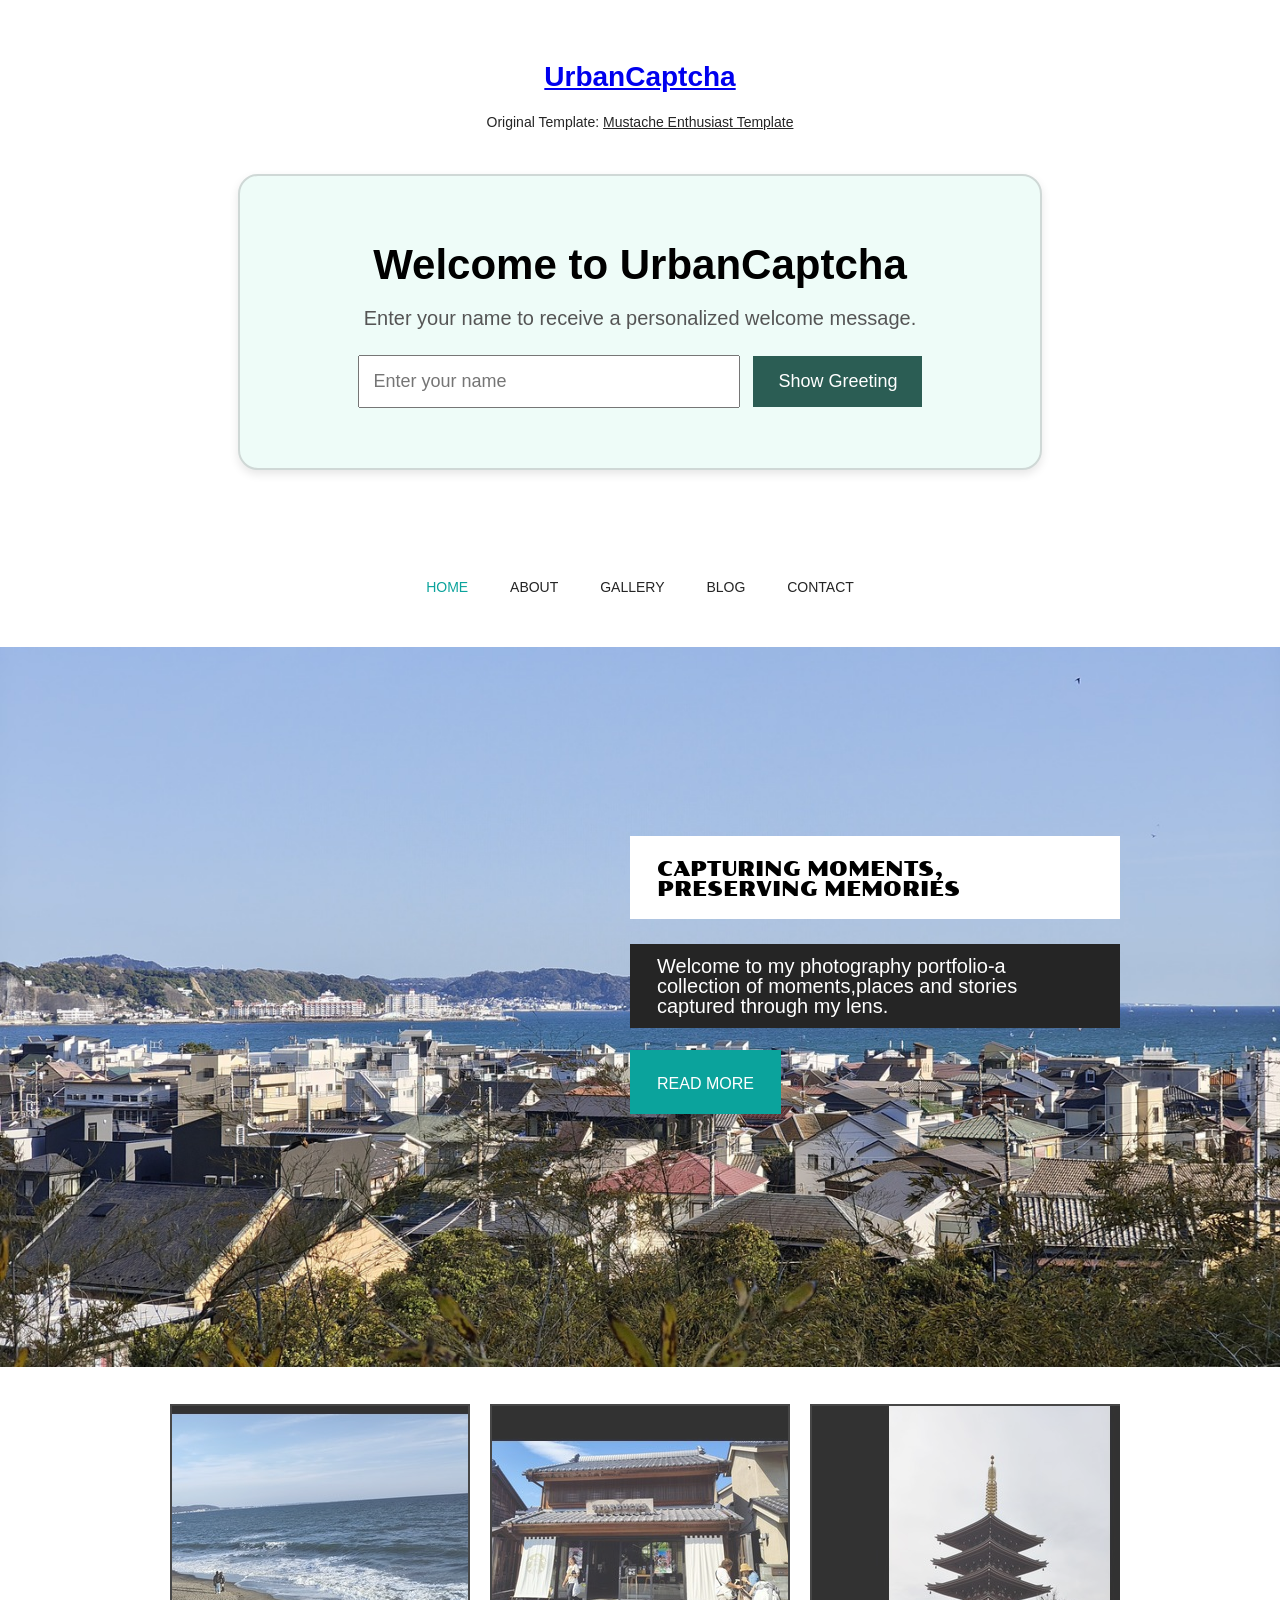
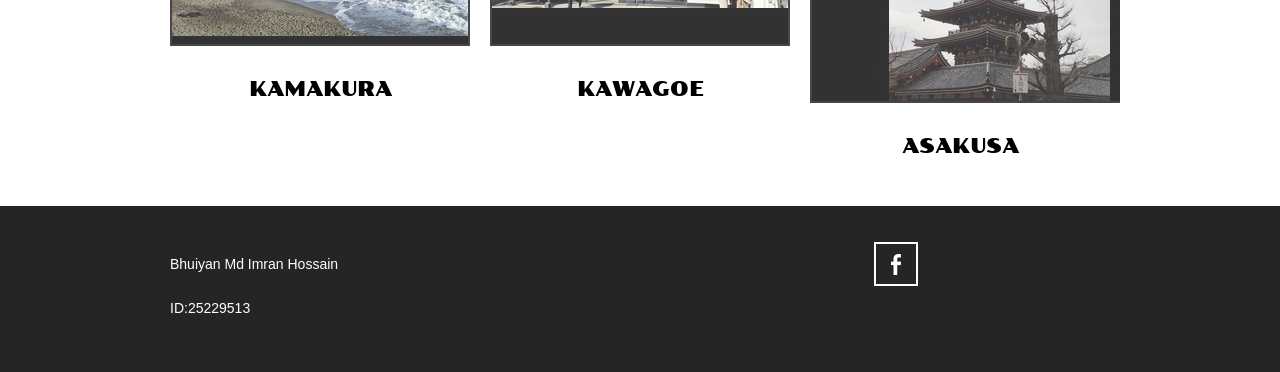
<file: index.html>
<!doctype html>
<!-- Website Template by freewebsitetemplates.com -->
<html>
<head>
	<meta charset="UTF-8">
	<meta name="viewport" content="width=device-width, initial-scale=1.0">
	<title>UrbanCaptcha | Photography Portfolio</title>
	<link rel="stylesheet" type="text/css" href="css/style.css">
	<link rel="stylesheet" type="text/css" href="css/mobile.css" media="screen and (max-width : 568px)">
	<script type="text/javascript" src="js/mobile.js"></script>
</head>
<body>
	<div id="header">
		<a href="index.html" class="logo">
					<h1> UrbanCaptcha</h1>

		</a>
		<p class="template-link">
		     Original Template:
			 <a href="https://freewebsitetemplates.com/preview/mustacheenthusiast/index.html" target="_blank">
			 Mustache Enthusiast Template
			 </a>
			</p>
		 <div class="welcome-box">
    <h1>Welcome to UrbanCaptcha</h1>

    <p>Enter your name to receive a personalized welcome message.</p>

    <div class="input-area">
        <input type="text" id="nameInput" placeholder="Enter your name">
        <button onclick="showMessage()">Show Greeting</button>
    </div>

    <p id="message"></p>
</div>

    <script>
        function showMessage() {
            let name = document.getElementById("nameInput").value;

            document.getElementById("message").innerHTML =
                "Hello, " + name + "! Welcome to UrbanCaptcha.";
        }
    </script>
	
	<br>
	
		<ul id="navigation">
			<li class="selected">
				<a href="index.html">home</a>
			</li>
			<li>
				<a href="about.html">about</a>
			</li>
			<li>
				<a href="gallery.html">gallery</a>
			</li>
			<li>
				<a href="blog.html">blog</a>
			</li>
			<li>
				<a href="contact.html">contact</a>
			</li>
		
		</ul>
	</div>
	<div id="body">
		<div id="featured">
			<img src="images/IMG_20260403_154926796[1].jpg" alt="">
			<div>

				<h2>Capturing Moments, Preserving Memories</h2>
				<span>Welcome to my photography portfolio-a collection of moments,places and stories captured through my lens.</span>
				
				<a href="blog-single-post.html" class="more">read more</a>
			</div>
		</div>
		<ul>
			<li>
				<a href="gallery.html">
					<img src="images/Kamakura5_(1)[1].jpg" alt="">
					<span>Kamakura</span>
				</a>
			</li>
			<li>
				<a href="gallery.html">
					<img src="images/Kawagoe H.jpg" alt="">
					<span>Kawagoe</span>
				</a>
			</li>
			<li>
				<a href="gallery.html">
					<img src="images/Asakusa.jpg" alt="">
					<span>Asakusa</span>
				</a>
			</li>
		</ul>
	</div>
	<div id="footer">
		<div>
			<p>Bhuiyan Md Imran Hossain<br>ID:25229513</p>
			<ul>
				
				<li>
					<a href="http://freewebsitetemplates.com/go/facebook/" id="facebook">facebook</a>
				</li>
			
			</ul>
		</div>
	</div>
</body>
</html>
</file>
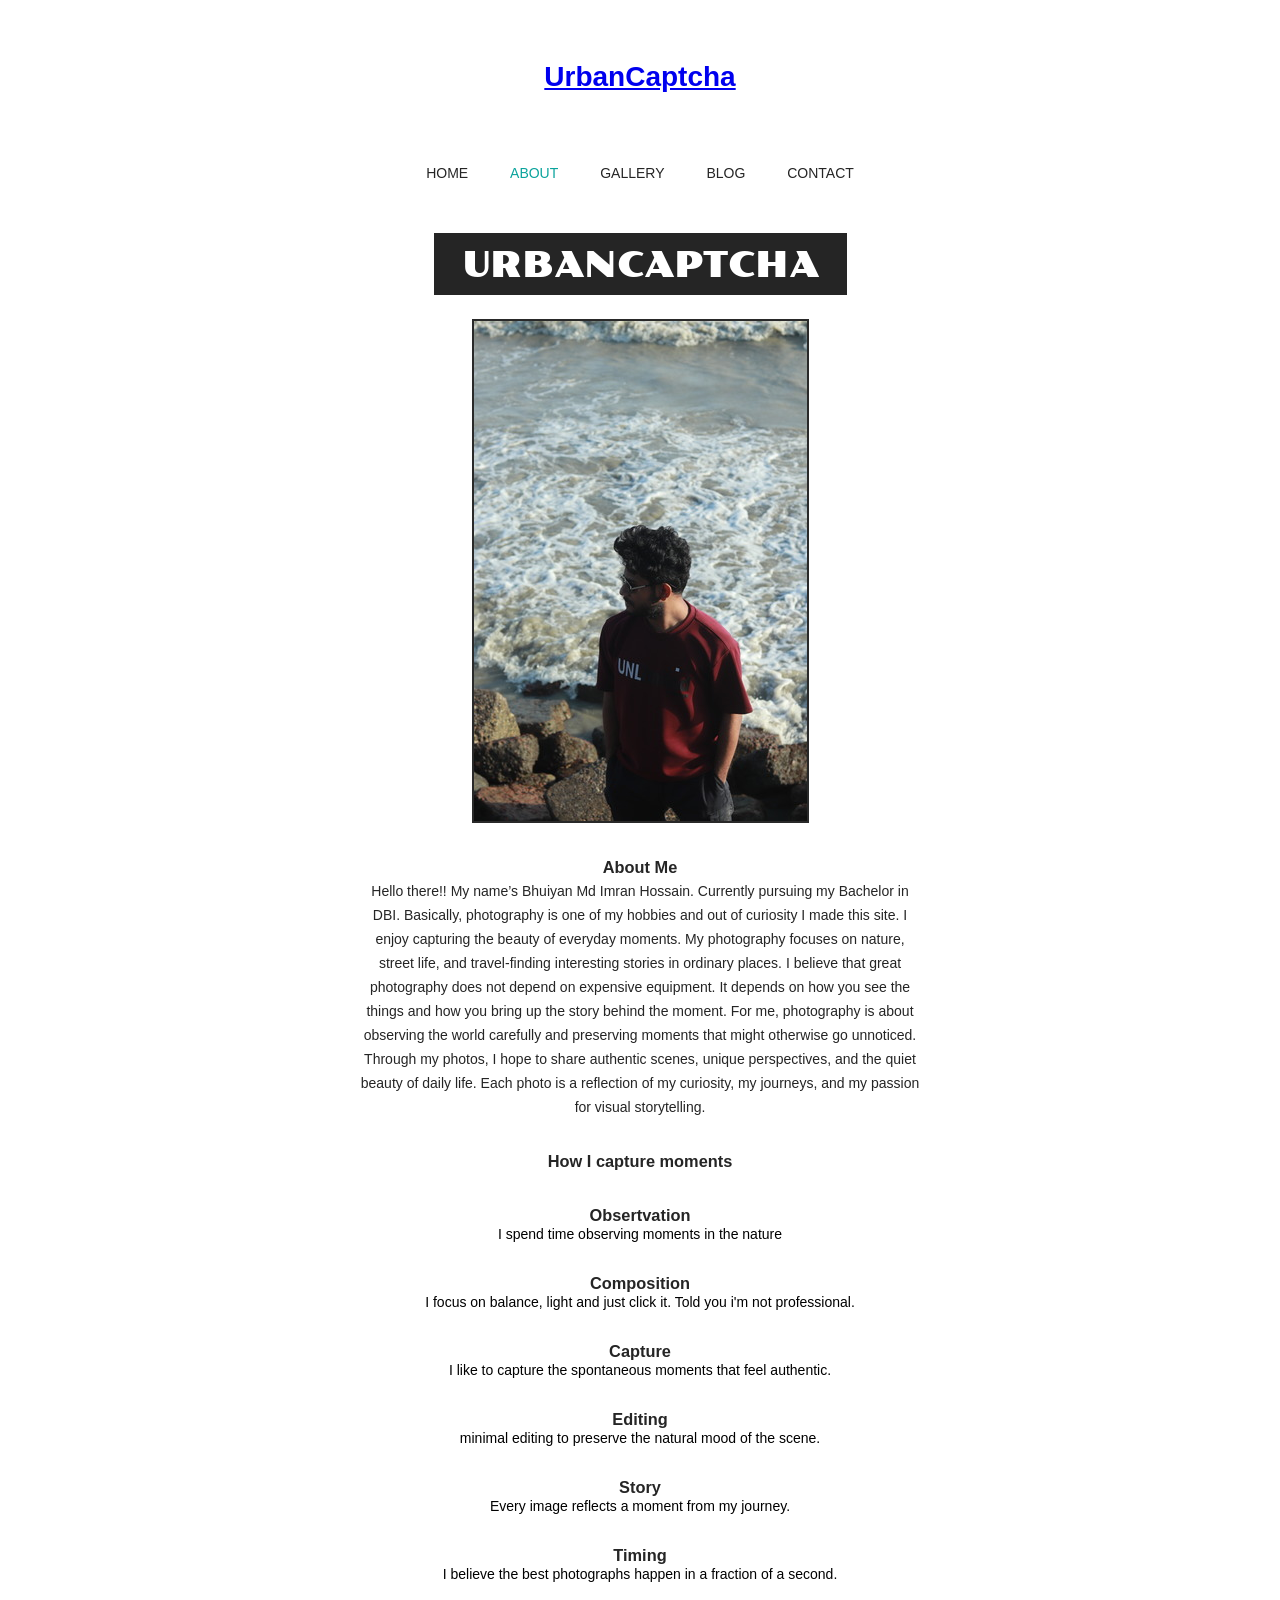
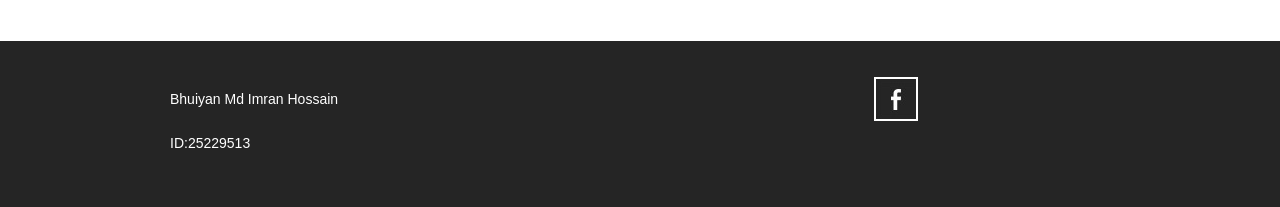
<file: about.html>
<!doctype html>
<!-- Website Template by freewebsitetemplates.com -->
<html>
<head>
	<meta charset="UTF-8">
	<meta name="viewport" content="width=device-width, initial-scale=1.0">
	<title>About</title>
	<link rel="stylesheet" type="text/css" href="css/style.css">
	<link rel="stylesheet" type="text/css" href="css/mobile.css" media="screen and (max-width : 568px)">
	<script type="text/javascript" src="js/mobile.js"></script>
</head>
<body>
	<div id="header">
		<a href="index.html" class="logo">
		<h1> UrbanCaptcha</h1>

		</a>
		<ul id="navigation">
			<li>
				<a href="index.html">home</a>
			</li>
			<li class="selected">
				<a href="about.html">about</a>
			</li>
			<li>
				<a href="gallery.html">gallery</a>
			</li>
			<li>
				<a href="blog.html">blog</a>
			</li>
			<li>
				<a href="contact.html">contact</a>
			</li>
		</ul>
	</div>
	<div id="body">
		<h1><span>UrbanCAPTCHA</span></h1>
		<div>
			<img src="images/Rimon profile0.jpg (2).jpeg" alt="" class="center-image">
			<div class="article">
				<h3>About Me</h3>
				<p> Hello there!! My name’s Bhuiyan Md Imran Hossain. Currently pursuing my Bachelor in DBI. Basically, photography is one of my hobbies and out of curiosity I made this site. I enjoy capturing the beauty of everyday moments. My photography focuses on nature, street life, and travel-finding interesting stories in ordinary places. I believe that great photography does not depend on expensive equipment. It depends on how you see the things and how you bring up the story behind the moment. For me, photography is about observing the world carefully and preserving moments that might otherwise go unnoticed. Through my photos, I hope to share authentic scenes, unique perspectives, and the quiet beauty of daily life. Each photo is a reflection of my curiosity, my journeys, and my passion for visual storytelling.
				</p>
				<h3>How I capture moments</h3>
				<p> 

<h3>Obsertvation</h3>

I spend time observing moments in the nature</p>

<p>


<h3>Composition</h3>

I focus on balance, light and just click it. Told you i'm not professional.
</p>
<p>

<h3>Capture</h3>

I like to capture the spontaneous moments that feel authentic.
</p>
<p>

<h3>Editing</h3>

minimal editing to preserve the natural mood of the scene. </p>

<p>

<h3>Story</h3>

Every image reflects a moment from my journey. </p>

<p>

<h3>Timing</h3>

I believe the best photographs happen in a fraction of a second.
				</p>
				
			</div>
		</div>
	</div>
	<div id="footer">
		<div>
		
			<p>Bhuiyan Md Imran Hossain<br>ID:25229513</p>
			 
			<ul>
				
				<li>
					<a href="https://www.facebook.com/share/1D9cSik7pF/" id="facebook">facebook</a>
				</li>
			
			</ul>
		</div>
	</div>
</body>
</html>
</file>
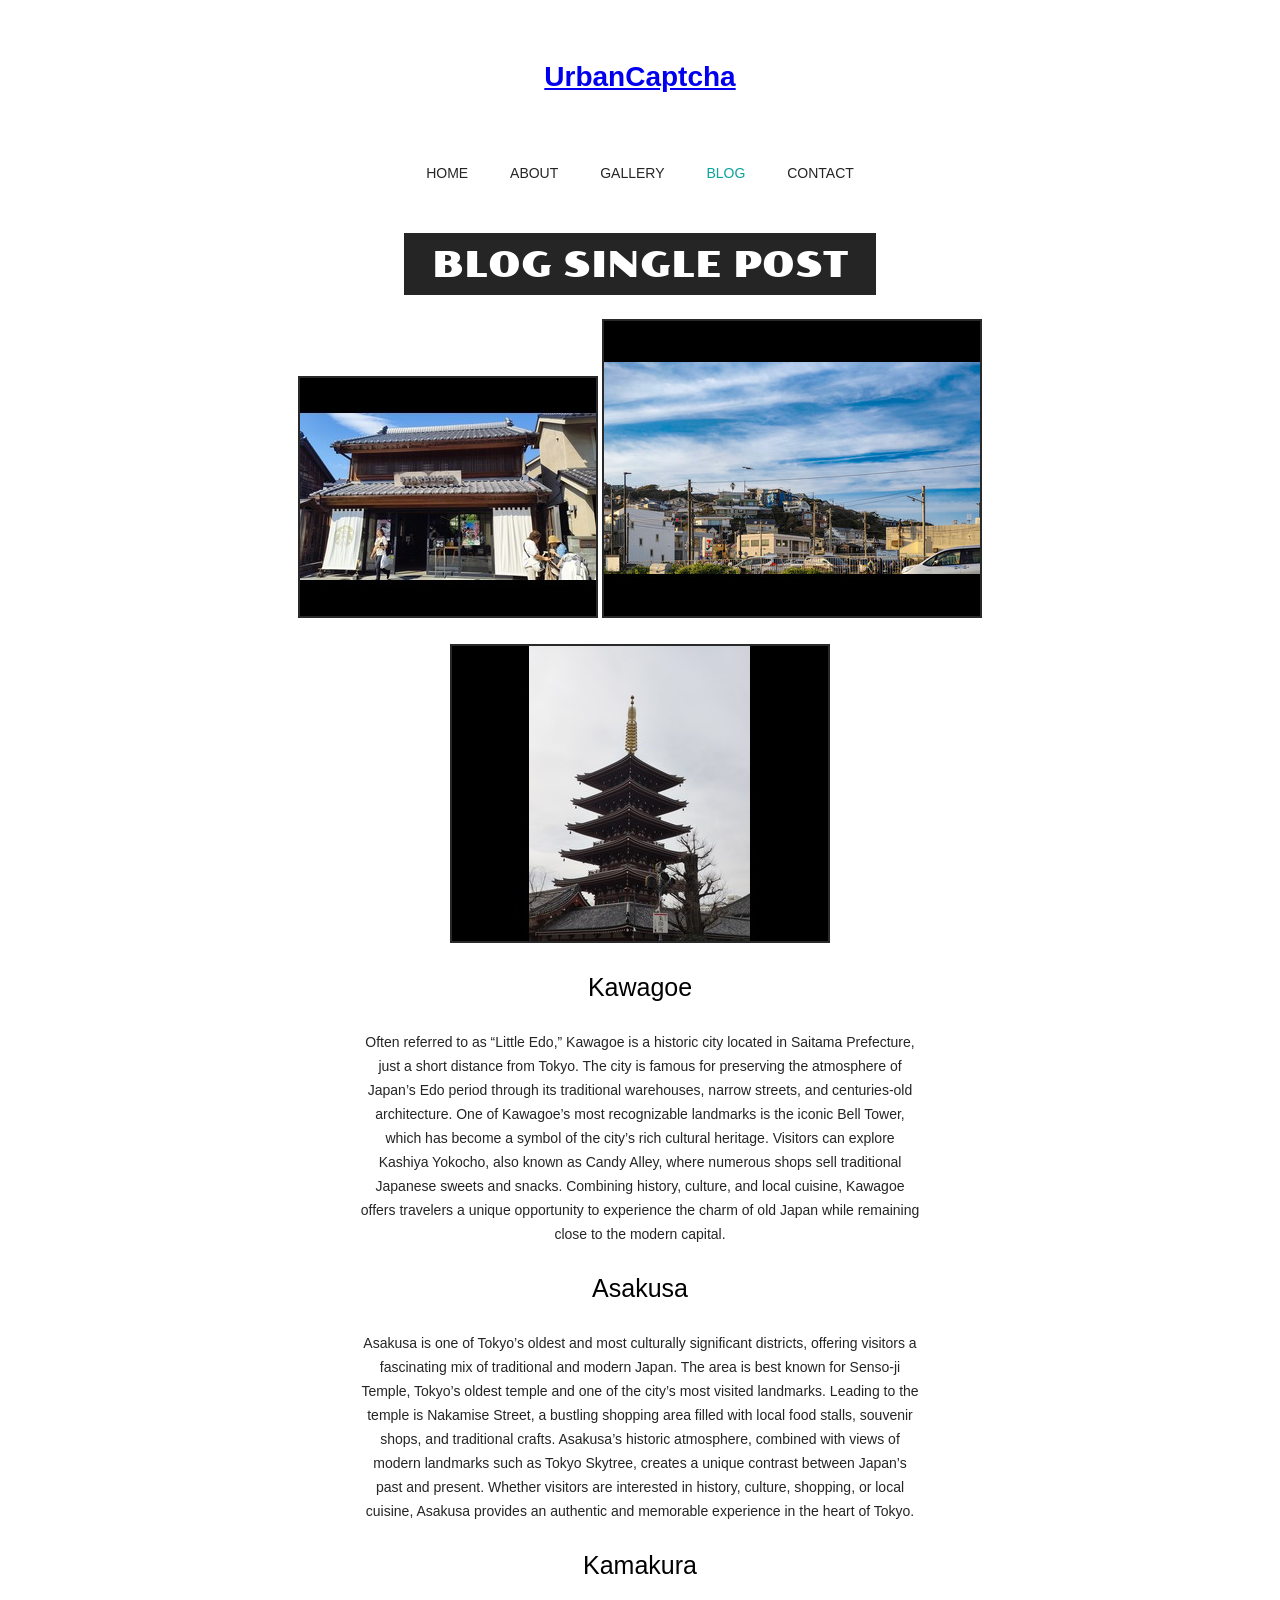
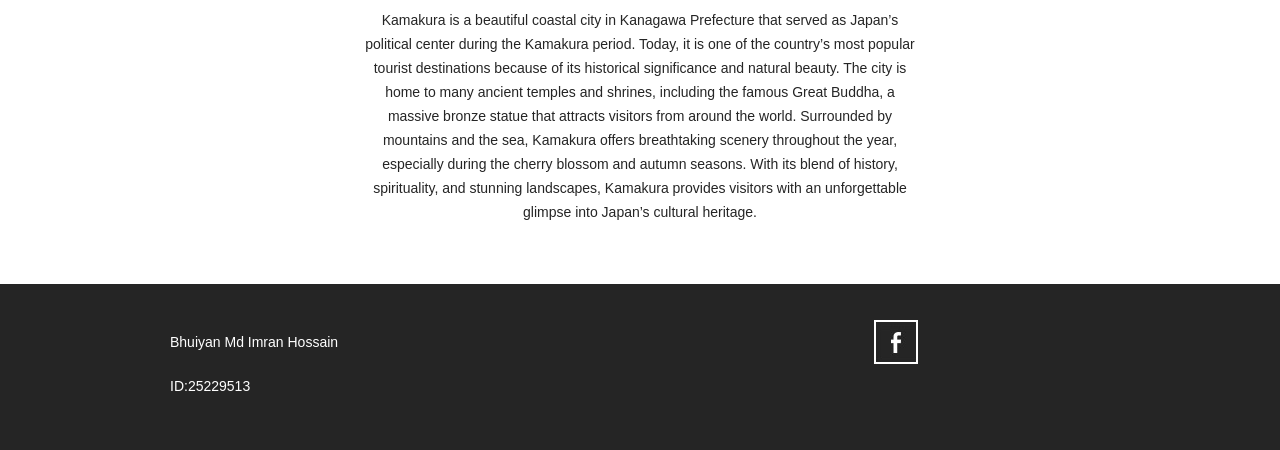
<file: blog-single-post.html>
<!doctype html>
<!-- Website Template by freewebsitetemplates.com -->
<html>
<head>
	<meta charset="UTF-8">
	<meta name="viewport" content="width=device-width, initial-scale=1.0">
	<title>Blog Single Post</title>
	<link rel="stylesheet" type="text/css" href="css/style.css">
	<link rel="stylesheet" type="text/css" href="css/mobile.css" media="screen and (max-width : 568px)">
	<script type="text/javascript" src="js/mobile.js"></script>
</head>
<body>
	<div id="header">
		<a href="index.html" class="logo">
		<h1> UrbanCaptcha</h1>
		</a>
		<ul id="navigation">
			<li>
				<a href="index.html">home</a>
			</li>
			<li>
				<a href="about.html">about</a>
			</li>
			<li>
				<a href="gallery.html">gallery</a>
			</li>
			<li class="selected">
				<a href="blog.html">blog</a>
			</li>
			<li>
				<a href="contact.html">contact</a>
			</li>
		</ul>
	</div>
	<div id="body">
		<h1><span>blog single post</span></h1>
		<div>
			<img src="images/Kawagoe H.jpg" alt="">
			<img src="images/Kamakura.jpg" alt="">
			<img src="images/Asakusa.jpg"alt="">
			<div class="article">
				<h2>Kawagoe</h2>
				<p>
Often referred to as “Little Edo,” Kawagoe is a historic city located in Saitama Prefecture, just a short distance from Tokyo. The city is famous for preserving the atmosphere of Japan’s Edo period through its traditional warehouses, narrow streets, and centuries-old architecture. One of Kawagoe’s most recognizable landmarks is the iconic Bell Tower, which has become a symbol of the city’s rich cultural heritage. Visitors can explore Kashiya Yokocho, also known as Candy Alley, where numerous shops sell traditional Japanese sweets and snacks. Combining history, culture, and local cuisine, Kawagoe offers travelers a unique opportunity to experience the charm of old Japan while remaining close to the modern capital.
				</p>
				<h2>Asakusa</h2>
				<p>
Asakusa is one of Tokyo’s oldest and most culturally significant districts, offering visitors a fascinating mix of traditional and modern Japan. The area is best known for Senso-ji Temple, Tokyo’s oldest temple and one of the city’s most visited landmarks. Leading to the temple is Nakamise Street, a bustling shopping area filled with local food stalls, souvenir shops, and traditional crafts. Asakusa’s historic atmosphere, combined with views of modern landmarks such as Tokyo Skytree, creates a unique contrast between Japan’s past and present. Whether visitors are interested in history, culture, shopping, or local cuisine, Asakusa provides an authentic and memorable experience in the heart of Tokyo.
				</p>
				<h2>Kamakura</h2>
				<p>
Kamakura is a beautiful coastal city in Kanagawa Prefecture that served as Japan’s political center during the Kamakura period. Today, it is one of the country’s most popular tourist destinations because of its historical significance and natural beauty. The city is home to many ancient temples and shrines, including the famous Great Buddha, a massive bronze statue that attracts visitors from around the world. Surrounded by mountains and the sea, Kamakura offers breathtaking scenery throughout the year, especially during the cherry blossom and autumn seasons. With its blend of history, spirituality, and stunning landscapes, Kamakura provides visitors with an unforgettable glimpse into Japan’s cultural heritage.
				</p>
			</div>
		</div>
	</div>
	<div id="footer">
		<div>
		
			<p>Bhuiyan Md Imran Hossain<br>ID:25229513</p>
			 
			<ul>
				
				<li>
					<a href="https://www.facebook.com/share/1D9cSik7pF/" id="facebook">facebook</a>
				</li>
			
			</ul>
		</div>
	</div>
</body>
</html>
</file>
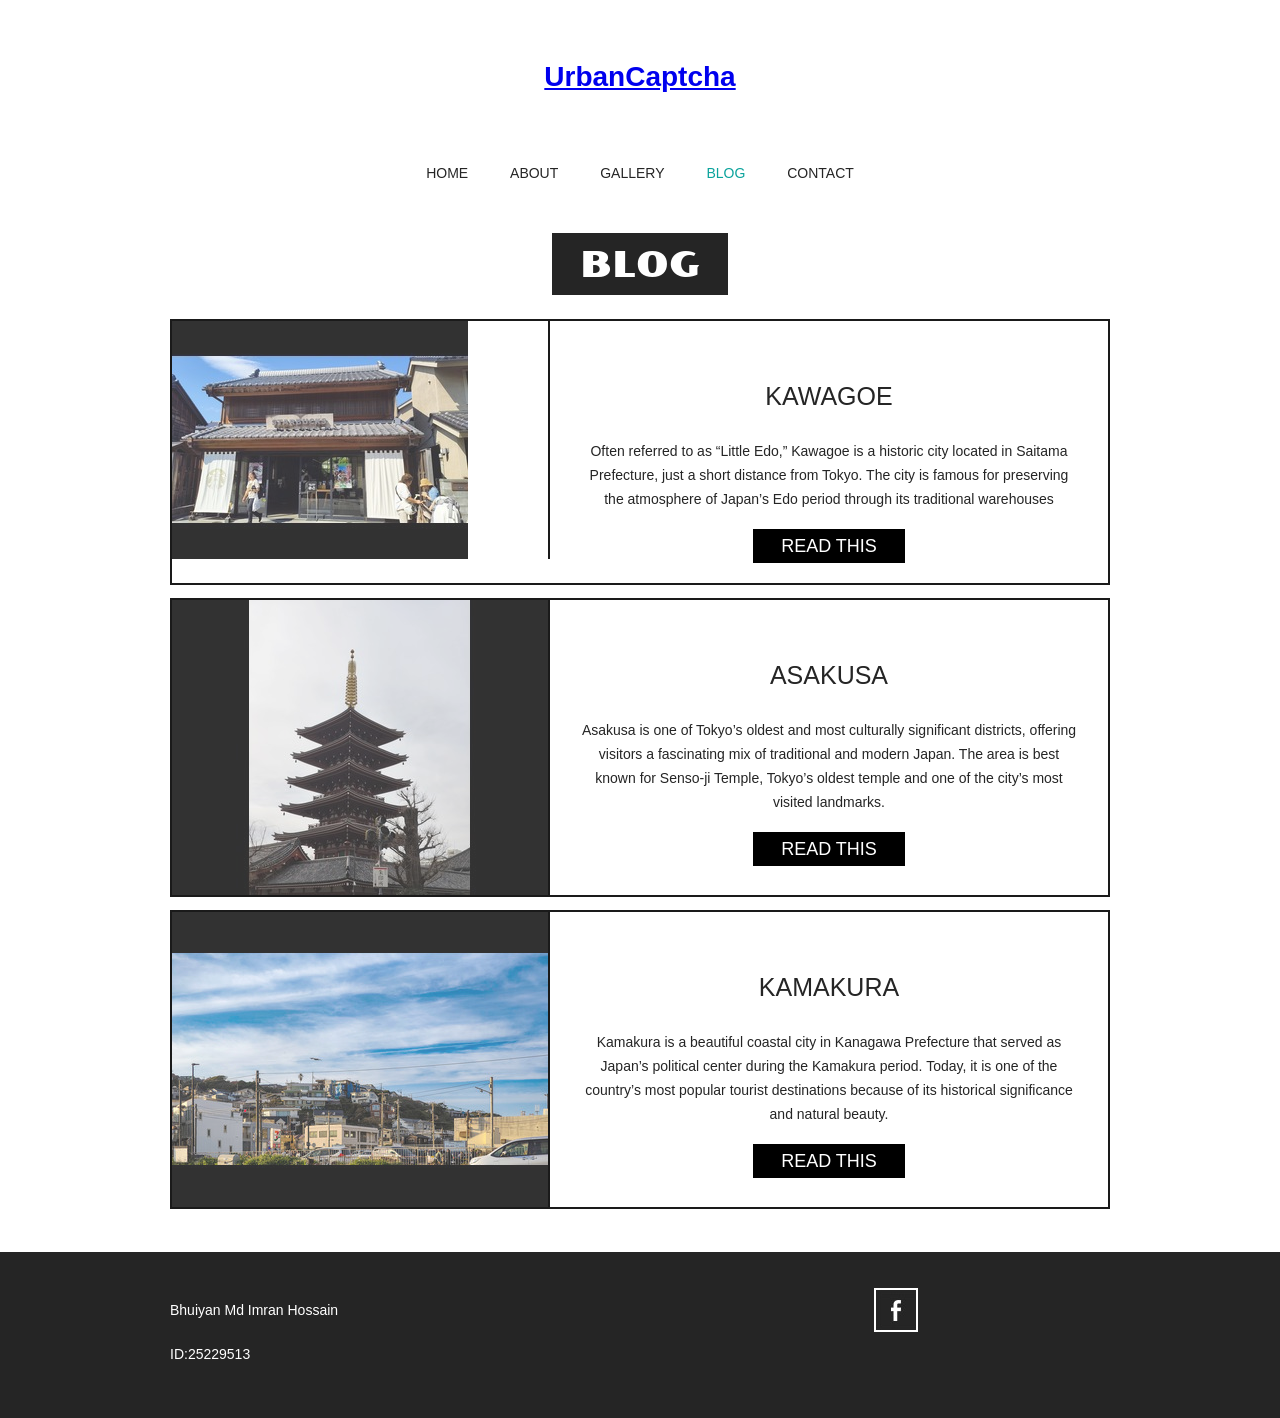
<file: blog.html>
<!doctype html>
<!-- Website Template by freewebsitetemplates.com -->
<html>
<head>
	<meta charset="UTF-8">
	<meta name="viewport" content="width=device-width, initial-scale=1.0">
	<title>Blog</title>
	<link rel="stylesheet" type="text/css" href="css/style.css">
	<link rel="stylesheet" type="text/css" href="css/mobile.css" media="screen and (max-width : 568px)">
	<script type="text/javascript" src="js/mobile.js"></script>
</head>
<body>
	<div id="header">
		<a href="index.html" class="logo">
		<h1> UrbanCaptcha</h1>

		</a>
		<ul id="navigation">
			<li>
				<a href="index.html">home</a>
			</li>
			<li>
				<a href="about.html">about</a>
			</li>
			<li>
				<a href="gallery.html">gallery</a>
			</li>
			<li class="selected">
				<a href="blog.html">blog</a>
			</li>
			<li>
				<a href="contact.html">contact</a>
			</li>
		</ul>
	</div>
	<div id="body">
		<h1><span>blog</span></h1>
		<div>
			<ul>
				<li>
					<a href="blog-single-post.html" class="figure">
						<img src="images/Kawagoe H.jpg" alt="">
					</a>
					<div>
						<h3>Kawagoe</h3>
						<p>
						Often referred to as “Little Edo,” Kawagoe is a historic city located in Saitama Prefecture, just a short distance from Tokyo. The city is famous for preserving the atmosphere of Japan’s Edo period through its traditional warehouses
						</p>

						<a href="blog-single-post.html" class="more">read this</a>
					</div>
				</li>
				<li>
					<a href="blog-single-post.html" class="figure">
						<img src="images/Asakusa.jpg"alt="">
					</a>
					<div>
						<h3>Asakusa</h3>
						<p>
						Asakusa is one of Tokyo’s oldest and most culturally significant districts, offering visitors a fascinating mix of traditional and modern Japan. The area is best known for Senso-ji Temple, Tokyo’s oldest temple and one of the city’s most visited landmarks.
						</p>
						<a href="blog-single-post.html" class="more">read this</a>
					</div>
				</li>
				<li>
					<a href="blog-single-post.html" class="figure">
						<img src="images/Kamakura.jpg" alt="">
					</a>
					<div>
						<h3>Kamakura</h3>
						<p>
						Kamakura is a beautiful coastal city in Kanagawa Prefecture that served as Japan’s political center during the Kamakura period. Today, it is one of the country’s most popular tourist destinations because of its historical significance and natural beauty.
						</p>
						<a href="blog-single-post.html" class="more">read this</a>
					</div>
				</li>
			</ul>
		</div>
	</div>
	<div id="footer">
		<div>
		
			<p>Bhuiyan Md Imran Hossain<br>ID:25229513</p>
			 
			<ul>
				
				<li>
					<a href="https://www.facebook.com/share/1D9cSik7pF/" id="facebook">facebook</a>
				</li>
			
			</ul>
		</div>
	</div>
</body>
</html>
</file>
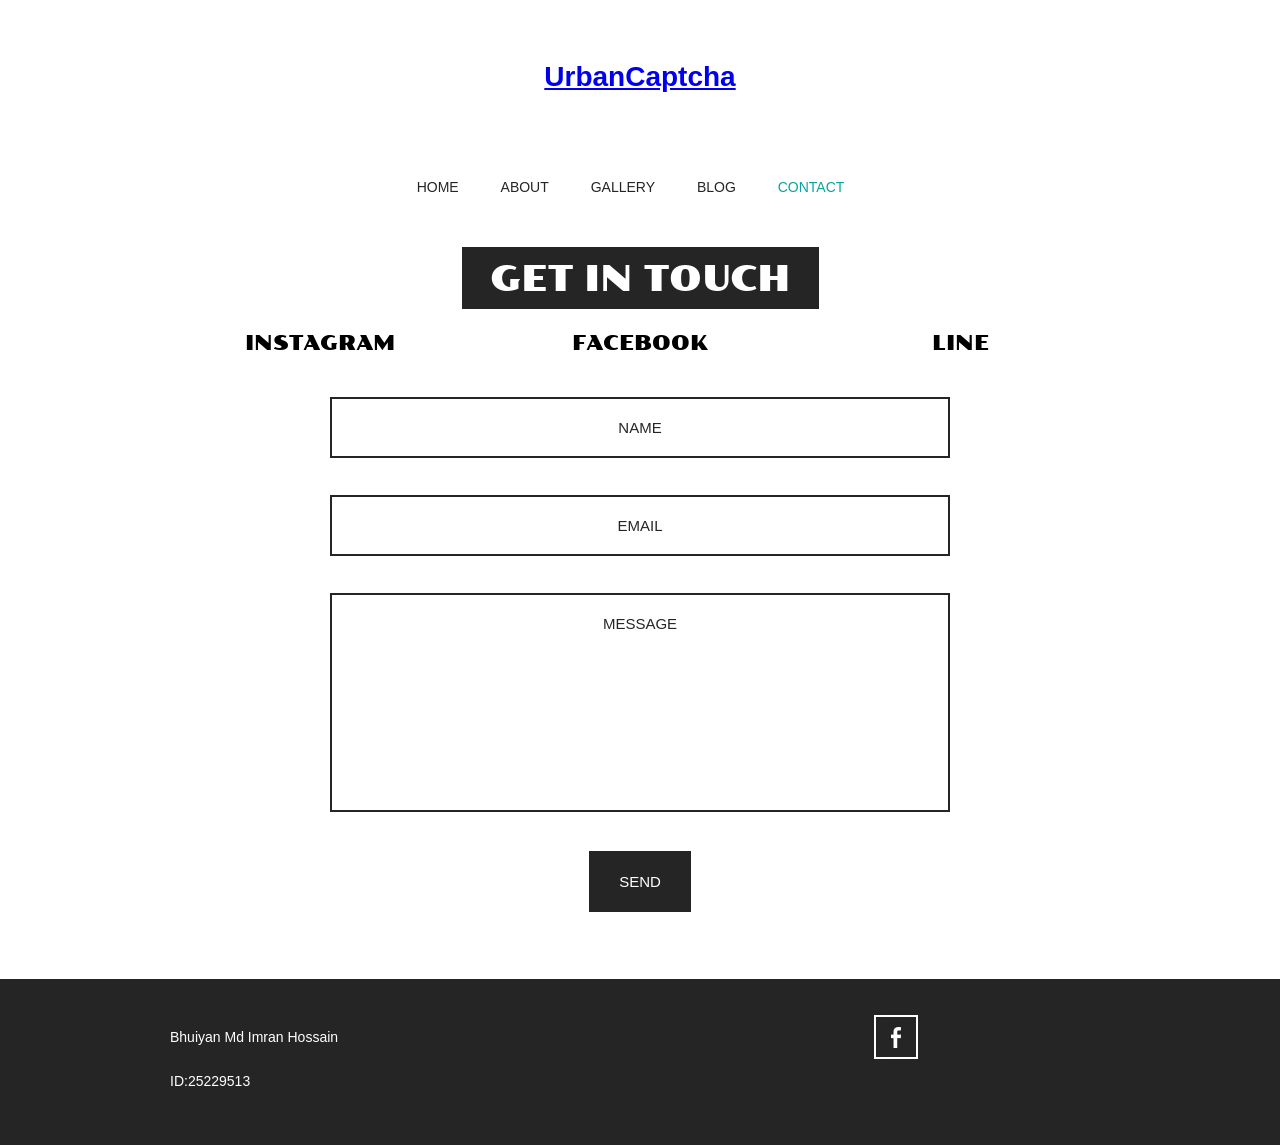
<file: contact.html>
<!doctype html>
<!-- Website Template by freewebsitetemplates.com -->
<html>
<head>
	<meta charset="UTF-8">
	<meta name="viewport" content="width=device-width, initial-scale=1.0">
	<title>Contact </title>
	<link rel="stylesheet" type="text/css" href="css/style.css">
	<link rel="stylesheet" type="text/css" href="css/mobile.css" media="screen and (max-width : 568px)">
	<script type="text/javascript" src="js/mobile.js"></script>
</head>
<body>
	<div id="header"><a href="index.html" class="logo">
		<h1> UrbanCaptcha</h1>
		<ul id="navigation">
			<li>
				<a href="index.html">home</a>
			</li>
			<li>
				<a href="about.html">about</a>
			</li>
			<li>
				<a href="gallery.html">gallery</a>
			</li>
			<li>
				<a href="blog.html">blog</a>
			</li>
			<li class="selected">
				<a href="contact.html">contact</a>
			</li>
		</ul>
	</div>
	<div id="body">
		<h1><span>Get In Touch</span></h1>
		
		
		
		<ul>
				<li>
					<a href="https://www.instagram.com/imran_remon?igsh=ZTRvZXZneWd0OWwx" id="instagram">instagram</a>
				</li>
				<li>
					<a href="https://www.facebook.com/share/1D9cSik7pF/" id="facebook">facebook</a>
				</li>
				<li>
					<a href="https://line.me/ti/p/NX7Rj36sUv" id="Line">Line</a>
				</li>
				


			</ul>
	<form action="contact.html">
			<input type="text" name="fname" id="fname" value="name">
			
			<input type="text" name="email" id="email" value="email">
			<textarea name="message" id="message">message</textarea>
			<input type="submit" name="send" id="send" value="send">
		</form>		
		
	</div>
	<div id="footer">
		<div>
		
			<p>Bhuiyan Md Imran Hossain<br>ID:25229513</p>
			 
			<ul>
				
				<li>
					<a href="https://www.facebook.com/share/1D9cSik7pF/" id="facebook">facebook</a>
				</li>
			
			</ul>
		</div>
	</div>
</body>
</html>
</file>
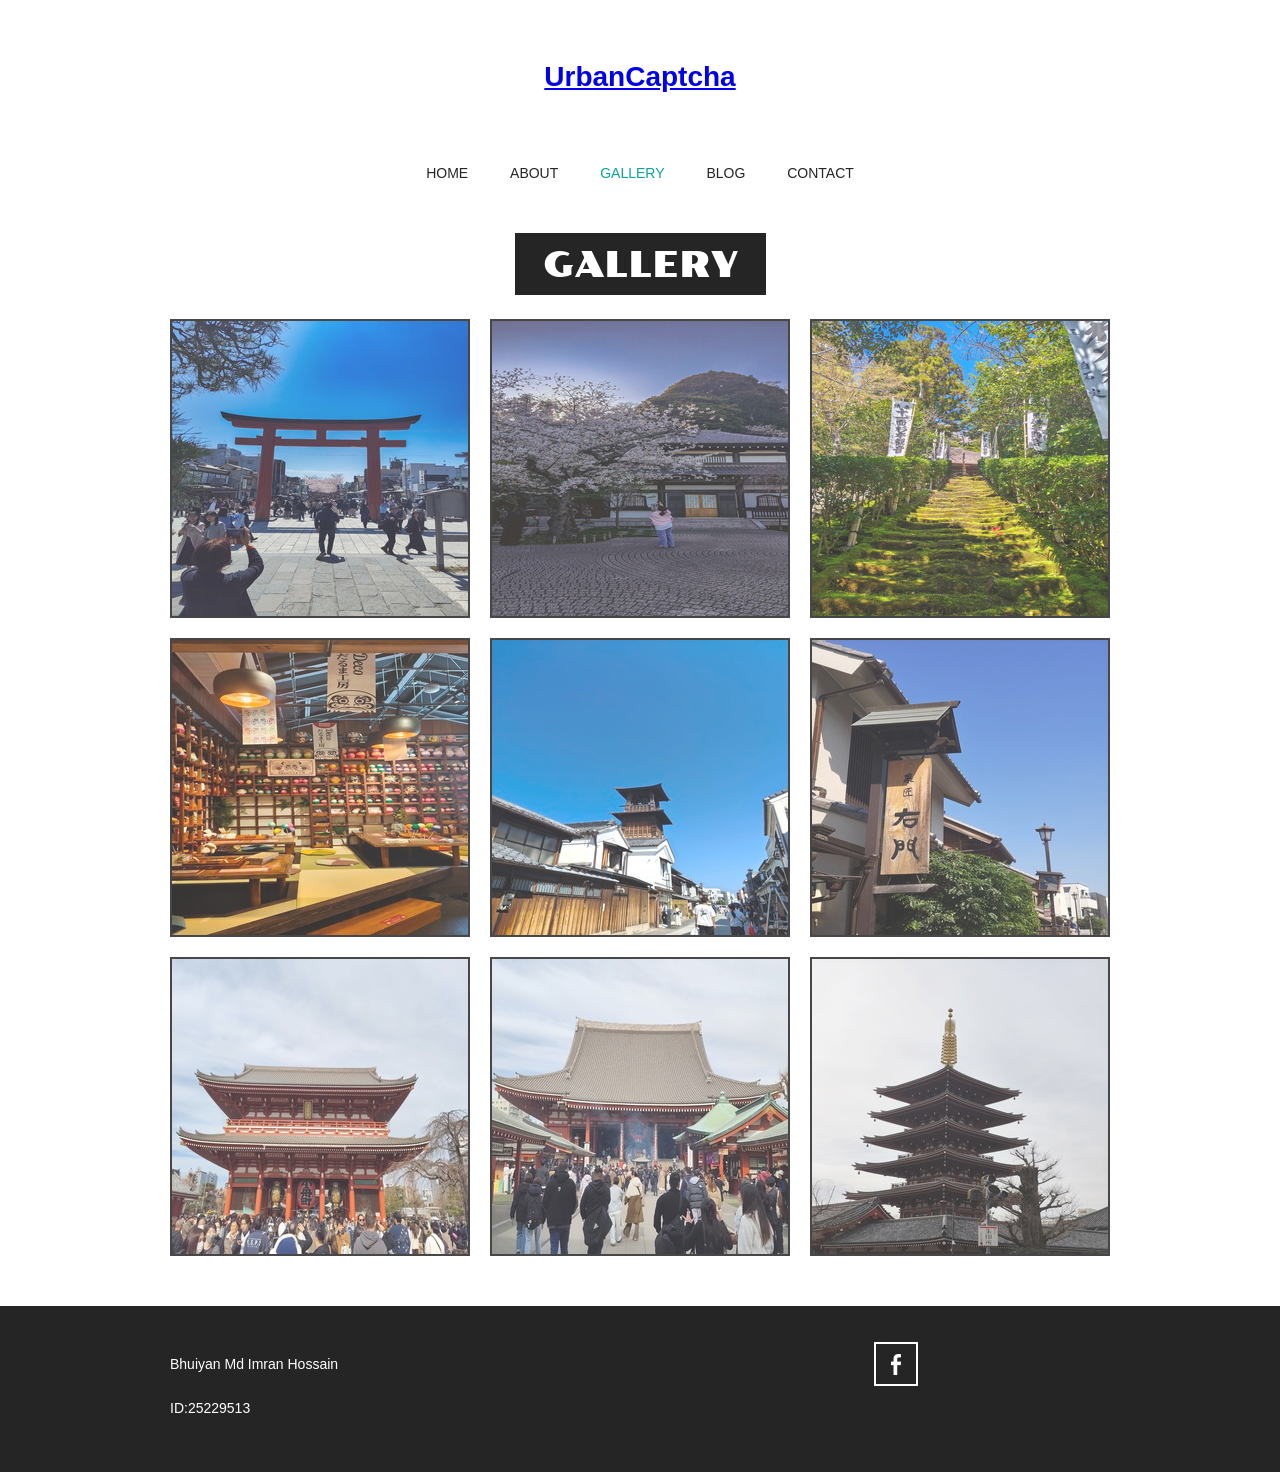
<file: gallery.html>
<!doctype html>
<!-- Website Template by freewebsitetemplates.com -->
<html>
<head>
	<meta charset="UTF-8">
	<meta name="viewport" content="width=device-width, initial-scale=1.0">
	<title>Gallery</title>
	<link rel="stylesheet" type="text/css" href="css/style.css">
	<link rel="stylesheet" type="text/css" href="css/mobile.css" media="screen and (max-width : 568px)">
	<script type="text/javascript" src="js/mobile.js"></script>
</head>
<body>
	<div id="header">
		<a href="index.html" class="logo">
					<h1> UrbanCaptcha</h1>

		</a>
		<ul id="navigation">
			<li>
				<a href="index.html">home</a>
			</li>
			<li>
				<a href="about.html">about</a>
			</li>
			<li class="selected">
				<a href="gallery.html">gallery</a>
			</li>
			<li>
				<a href="blog.html">blog</a>
			</li>
			<li>
				<a href="contact.html">contact</a>
			</li>
		</ul>
	</div>
	<div id="body">
		<h1><span>gallery</span></h1>
		<ul class="gallery">
			<li>
				<a href="#" onclick="openImage('images/kawagoe1.jpeg')">
    <img src="images/kawagoe1.jpeg" alt="">
</a>
			</li>
			<li>
				<a href="#" onclick="openImage('images/kawagoe2.jpeg')">
    <img src="images/kawagoe2.jpeg" alt="">
</a>
			</li>
			<li>
				<a href="#" onclick="openImage('images/kawagoe3.jpeg')">
    <img src="images/kawagoe3.jpeg" alt="">
</a>
			</li>
			<li>
				<a href="#" onclick="openImage('images/kawagoe4.jpeg')">
    <img src="images/kawagoe4.jpeg" alt="">
</a>
			</li>
			<li>
				<a href="#" onclick="openImage('images/kawagoe5.jpeg')">
    <img src="images/kawagoe5.jpeg" alt="">
</a>
			</li>
			<li>
				<a href="#" onclick="openImage('images/kawagoe6.jpeg')">
    <img src="images/kawagoe6.jpeg" alt="">
</a>
			</li>
			<li>
				<a href="#" onclick="openImage('images/kawagoe7.jpeg')">
    <img src="images/kawagoe7.jpeg" alt="">
</a>
			</li>
			<li>
				<a href="#" onclick="openImage('images/kawagoe8.jpeg')">
    <img src="images/kawagoe8.jpeg" alt="">
</a>
			</li>
			<li>
				<a href="#" onclick="openImage('images/kawagoe9.jpeg')">
    <img src="images/kawagoe9.jpeg" alt="">
</a>
			</li>
		</ul>
	</div>
	<div id="footer">
		<div>
		
			<p>Bhuiyan Md Imran Hossain<br>ID:25229513</p>
			 
			<ul>
				
				<li>
					<a href="https://www.facebook.com/share/1D9cSik7pF/" id="facebook">facebook</a>
				</li>
			
			</ul>
		</div>
	</div>
	<!-- Image Popup -->
<div id="imagePopup" class="popup">
    <span onclick="closeImage()">&times;</span>
    <img id="popupImage">
</div>

<script>
function openImage(image) {
    document.getElementById("imagePopup").style.display = "flex";
    document.getElementById("popupImage").src = image;
}

function closeImage() {
    document.getElementById("imagePopup").style.display = "none";
}
</script>
</body>
</html>
</file>
<file: css/style.css>
/* Website Template by freewebsitetemplates.com */
@font-face {
	font-family: 'poller_oneregular';
	src: url('../fonts/pollerone/pollerone-webfont.eot');
	src: url('../fonts/pollerone/pollerone-webfont.eot?#iefix') format('embedded-opentype'),
		 url('../fonts/pollerone/pollerone-webfont.woff') format('woff'),
		 url('../fonts/pollerone/pollerone-webfont.ttf') format('truetype'),
		 url('../fonts/pollerone/pollerone-webfont.svg#poller_oneregular') format('svg');
}
@font-face {
	font-family: 'leckerli_oneregular';
	src: url('../fonts/leckerlione/leckerlione-regular-webfont.eot');
	src: url('../fonts/leckerlione/leckerlione-regular-webfont.eot?#iefix') format('embedded-opentype'),
		 url('../fonts/leckerlione/leckerlione-regular-webfont.woff') format('woff'),
		 url('../fonts/leckerlione/leckerlione-regular-webfont.ttf') format('truetype'),
		 url('../fonts/leckerlione/leckerlione-regular-webfont.svg#leckerli_oneregular') format('svg');
}

body {
	background: #fff;
	font-family: Arial, Helvetica, sans-serif;
	font-size: 14px;
	font-weight: normal;
	line-height: 1;
	margin: 0;
	min-width: 960px;
	padding: 0;
}
p {
	color: #252525;
	line-height: 24px;
	margin: 0;
	padding: 0;
}
p a {
	color: #252525;
	text-decoration: underline;
}
p a:hover {
	color: #898989;
}
#header {
	margin: 0 auto;
	padding: 44px 0 50px;
	text-align: center;
	width: 960px;
}
#header a.logo {
	display: block;
	margin: 0 auto;
	padding: 0;
	width: 340px;
}
#header a.logo img {
	border: 0;
	display: block;
	margin: 0;
	padding: 0;
}
#header ul {
	margin: 0;
	padding: 56px 0 0;
}
#header ul li {
	display: inline;
	list-style: none;
	margin: 0;
	padding: 0 19px;
}
#header ul li a {
	color: #252525;
	display: inline-block;
	font-family: "Arial Black", Gadget, sans-serif;
	font-size: 14px;
	font-weight: normal;
	margin: 0;
	padding: 0 0 3px;
	text-decoration: none;
	text-transform: uppercase;
}
#header ul li a:hover, #header ul li.selected a {
	color: #0ba39c;
}
#body {
	margin: 0;
	padding: 0 0 30px;
	text-align: center;
}
#body h1 {
	color: #fff;
	display: inline;
	font-family: poller_oneregular;
	font-size: 35px;
	font-weight: normal;
	margin: 0;
	padding: 0;
	text-transform: uppercase;
}
#body h1 span {
	background: #252525;
	display: inline-block;
	padding: 15px 28px 12px;
}
#body > div {
	margin: 0 auto;
	padding: 0;
	width: 960px;
}
#body > div img {
	border: 2px solid #292929;
	margin: 24px 0 0;
	padding: 0;
}
#body > div .article {
	margin: 0 auto;
	padding: 30px 30px 0;
	width: 560px;
}
#body > div .article h2 {
	font-family: "Arial Black", Gadget, sans-serif;
	font-size: 25px;
	font-weight: normal;
	margin: 0 0 30px;
}
#body > div .article h3 {
	color: #252525;
	line-height: 24px;
	margin: 0;
	padding: 0;
}
#body > div .article h4 {
	background: #252525;
	color: #fff;
	display: inline-block;
	font-family: "Arial Black", Gadget, sans-serif;
	font-size: 25px;
	font-weight: normal;
	margin: 0 0 30px;
	padding: 8px 27px 10px;
}
#body > div .article p {
	margin: 0 0 30px;
}
#body div ul {
	margin: 0;
	padding: 24px 10px 0;
	width: 940px;
}
#body div ul li {
	border: 2px solid #1a1a1a;
	display: block;
	list-style: none;
	margin: 0 0 13px;
	overflow: hidden;
	padding: 0;
}
#body div ul li .figure {
	border-right: 2px solid #1a1a1a;
	float: left;
	margin: 0;
	padding: 0;
	width: 376px;
}
#body div ul li img {
	border: 0;
	display: block;
	margin: 0;
	padding: 0;
	opacity: 0.8;
	transition: 0.5s ease-in-out;
}
#body div ul li .figure:hover img {
	opacity: 1;
}
#body div ul li div {
	float: left;
	margin: 0;
	padding: 63px 0 20px;
	width: 558px;
}
#body div ul li div h3 {
	color: #252525;
	font-family: "Arial Black", Gadget, sans-serif;
	font-size: 25px;
	font-weight: normal;
	margin: 0;
	padding: 0;
	text-transform: uppercase;
}
#body div ul li div p {
	padding: 30px 30px 18px;
}
#body div ul li div a.more {
	background: #000;
	color: #fff;
	display: inline-block;
	font-family: "Arial Black", Gadget, sans-serif;
	font-size: 18px;
	font-weight: normal;
	margin: 0;
	padding: 8px 28px;
	text-decoration: none;
	text-transform: uppercase;
}
#body div ul li div a.more:hover {
	color: #252525;
	background: #fff;
	border: 2px solid #252525;
}
#body #featured {
	margin: 0 0 13px;
	padding: 0;
	position: relative;
	width: 100%;
}
#body #featured img {
	border: 0;
	display: block;
	margin: 0;
	padding: 0;
	width: 100%;
}
#body #featured div {
	left: 50%;
	margin-left: -480px;
	margin-top: -171px;
	padding: 0 0 0 470px;
	position: absolute;
	top: 50%;
	text-align: left;
	width: 490px;
}
#body #featured div h2 {
	background: #fff;
	color: #000;
	display: inline-block;
	font-family: poller_oneregular;
	font-size: 20px;
	font-weight: normal;
	margin: 0 0 18px;
	padding: 23px 27px 20px;
	text-transform: uppercase;
}
#body #featured div span {
	background: #252525;
	color: #fff;
	display: inline-block;
	font-size: 20px;
	margin: 7px 0;
	padding: 12px 27px;
}
#body #featured div a {
	background: #0ba39c;
	color: #fff;
	display: inline-block;
	font-size: 16px;
	margin: 15px 0 0;
	padding: 26px 27px 22px;
	text-align: center;
	text-decoration: none;
	text-transform: uppercase;
}
#body #featured div a:hover {
	background: #1fc3bc;
}
#body > ul {
	margin: 0 auto;
	overflow: hidden;
	padding: 24px 0 0;
	width: 960px;
}
#body > ul li {
	display: block;
	float: left;
	margin: 0 10px 20px;
	padding: 0;
	width: 300px;
}
#body > ul li a {
	color: #000;
	display: block;
	font-family: poller_oneregular;
	font-size: 20px;
	font-weight: normal;
	margin: 0;
	padding: 0;
	text-align: center;
	text-decoration: none;
	text-transform: uppercase;
}
#body > ul li a img {
	border: 2px solid #1a1a1a;
	display: block;
	margin: 0;
	padding: 0;
	opacity: .8;
	transition: 0.5s ease-in-out;
}
#body > ul li a:hover img {
	opacity: 1;
}
#body > ul li a span {
	display: block;
	margin: 0;
	padding: 33px 0 0;
}
#body form {
	margin: 0 auto;
	padding: 24px 0 0;
	width: 620px;
	
}

#body form input, #body form textarea {
	border: 2px solid #252525;
	color: #252525;
	font-family: Arial, Helvetica, sans-serif;
	font-size: 15px;
	font-weight: normal;
	margin: 0 0 37px;
	padding: 20px 10px;
	text-align: center;
	text-transform: uppercase;
	width: 596px;
}
#body form textarea {
	height: 175px;
	overflow: auto;
	resize: none;
}
#body form #send {
	background: #252525;
	color: #fff;
	font-family: "Arial Black", Gadget, sans-serif;
	font-size: 15px;
	font-weight: normal;
	display: inline-block;
	padding: 20px 28px;
	width: auto;
}
#body form #send:hover {
	background: #fff;
	color: #252525;
	cursor: pointer;
}
#footer {
	background: #252525;
	margin: 0;
	padding: 36px 0 42px;
}
#footer div {
	margin: 0 auto;
	overflow: hidden;
	padding: 0;
	width: 960px;
}
#footer div p {
	color: #fff;
	float: left;
	line-height: 44px;
	margin: 0 0 0 10px;
	padding: 0;
}
#footer div ul {
	display: block;
	float: right;
	margin: 0;
	overflow: hidden;
	padding: 0;
	width: 256px;
}
#footer div ul li {
	display: block;
	float: left;
	list-style: none;
	margin: 0 10px;
	padding: 0;
	width: 44px;
}
#footer div ul li a {
	background: url(../images/icons.jpg) no-repeat 0 0;
	display: block;
	height: 44px;
	margin: 0;
	padding: 0;
	text-indent: -99999px;
	width: 44px;
}
#footer div ul li #twitter {
	background-position: 0 0;
}
#footer div ul li #twitter:hover {
	background-position: -44px 0;
}
#footer div ul li #facebook {
	background-position: 0 -44px;
}
#footer div ul li #facebook:hover {
	background-position: -44px -44px;
}
#footer div ul li #googleplus {
	background-position: 0 -88px;
}
#footer div ul li #googleplus:hover {
	background-position: -44px -88px;
}
#footer div ul li #pinterest {
	background-position: 0 -132px;
}
#footer div ul li #pinterest:hover {
	background-position: -44px -132px;
}
.popup {
    display: none;
    position: fixed;
    z-index: 999;
    left: 0;
    top: 0;
    width: 100%;
    height: 100%;
    background: rgba(0,0,0,0.8);
    justify-content: center;
    align-items: center;
}

.popup img {
    max-width: 80%;
    max-height: 80%;
}

.popup span {
    position: absolute;
    top: 20px;
    right: 40px;
    color: white;
    font-size: 50px;
    cursor: pointer;
}
.welcome-box{
    width:75%;
    margin:40px auto;
    padding:40px;
    background:#eefcf8;
    border:2px solid #cfd8d6;
    border-radius:20px;
    text-align:center;
    box-shadow:0 4px 10px rgba(0,0,0,.1);
}

.welcome-box h1{
    font-size:42px;
    margin-bottom:20px;
}

.welcome-box p{
    font-size:20px;
    color:#555;
}

.input-area{
    margin-top:25px;
}

.input-area input{
    width:350px;
    padding:14px;
    font-size:18px;
}

.input-area button{
    padding:15px 25px;
    margin-left:10px;
    font-size:18px;
    background:#2b5d54;
    color:white;
    border:none;
    cursor:pointer;
}

#message{
    margin-top:20px;
    font-size:22px;
    color:#2b5d54;
}
</file>
<file: css/mobile.css>
/* Website Template by freewebsitetemplates.com */
body {
	min-width: 0;
}
#header {
	padding: 20px 0;
	position: relative;
	width: 100%;
}
#header a.logo {
	width: 80%;
}
#header a.logo img {
	width: 100%;
}
#mobile-navigation {
	background: url(../images/mobile-menu.png) no-repeat 0 0;
	display: block;
	height: 50px;
	margin: 30px auto 0;
	padding: 0;
	width: 50px;
}
#header ul {
	border: 1px solid #fff;
	display: none;
	left: 50%;
	margin-left: -45%;
	padding: 0;
	position: absolute;
	width: 90%;
	z-index: 1001;
}
#header ul li {
	border-top: 1px solid #fff;
	display: block;
	margin: 0;
	padding: 0;
	position: relative;
}
#header > ul > li:first-child {
	border: 0;
}
#header ul li a {
	background: rgba(11, 163, 156, 0.9);
	color: #fff;
	display: block;
	font-family: Arial, Helvetica, sans-serif;
	font-size: 16px;
	font-weight: normal;
	height: 49px;
	line-height: 49px;
	padding: 0 15px;
	text-align: left;
}
#header ul li a:hover, #header ul li.selected a {
	background: rgba(0, 0, 0, 0.9);
	color: #fff;
}
#header ul ul {
	display: none;
	border: 0;
	height: auto;
	left: 0;
	margin: 0;
	position: relative;
	width: 100%;
}
#header ul ul li a {
	text-indent: 15px;
}
#header ul li span {
	background: rgba(11, 163, 156, 0.9) url(../images/mobile-expand.png) no-repeat 0 0;
	border-left: 1px solid #fff;
	display: block;
	height: 49px;
	position: absolute;
	right: 0;
	top: 0;
	width: 50px;
}
#body {
	width: 100%;
}
#body h1 {
	display: block;
	font-size: 20px;
	margin: 0 auto;
	width: 90%;
}
#body h1 span {
	display: block;
	padding: 3%;
	width: 94%;
}
#body > div {
	padding: 0 5%;
	width: 90%;
}
#body > div img {
	margin: 24px 0 30px;
	width: 98%
}
#body > div .article {
	padding: 0;
	width: 100%;
}
#body > div .article h2, #body > div .article h4 {
	font-size: 18px;
	font-weight: bold;
}
#body #featured {
	overflow: hidden;
	margin: 0 0 20px
}
#body #featured img {
	min-width: 960px;
}
#body #featured div {
	left: 0;
	margin: 0;
	padding: 0 2%;
	position: absolute;
	top: 0;
	text-align: left;
	width: 96%;
}
#body #featured div h2 {
	font-size: 14px;
	font-weight: normal;
	margin: 50px 0 10px;
	padding: 8px 5px;
}
#body #featured div span {
	display: block;
	font-size: 14px;
	margin: 10px 0;
	padding: 10px;
}
#body #featured div a {
	font-size: 14px;
	margin: 5px 0 0;
	padding: 10px;
}
#body > ul {
	overflow: visible;
	padding: 0 5%;
	width: 90%;
}
#body ul.gallery {
	padding: 5% 0;
	overflow: hidden;
	width: 100%;
}
#body > ul li {
	float: none;
	margin: 0;
	width: 100%;
}
#body ul.gallery li {
	float: left;
	margin: 0 0 5% 5%;
	width: 42%;
}
#body > ul li a img {
	width: 98%;
}
#body > ul li a span {
	padding: 15px 0;
}
#body div ul {
	margin: 0;
	padding: 20px 0 0;
	width: 100%;
}
#body div ul li {
	overflow: visible;
	padding: 0 0 20px;
	width: 99%;
}
#body div ul li .figure {
	border: 0;
	display: block;
	float: none;
	margin: 0 0 20px;
	width: 100%;
}
#body div ul li .figure img {
	width: 100%;
}
#body div ul li div {
	float: none;
	padding: 0;
	width: 100%;
}
#body div ul li div a.more:hover {
	height: 14px;
	line-height: 14px;
}
#body form {
	width: 100%;
}
#body form input, #body form textarea {
	margin: 0 0 20px;
	padding: 10px;
	width: 84%;
}
#body form #send {
	padding: 10px;
}
#footer {
	padding: 10px 0 25px;
}
#footer div {
	overflow: visible;
	width: 100%;
}
#footer div p {
	float: none;
	margin: 0;
	text-align: center;
}
#footer div ul {
	float: none;
	margin: 0 auto;
	width: 256px;
}
</file>
